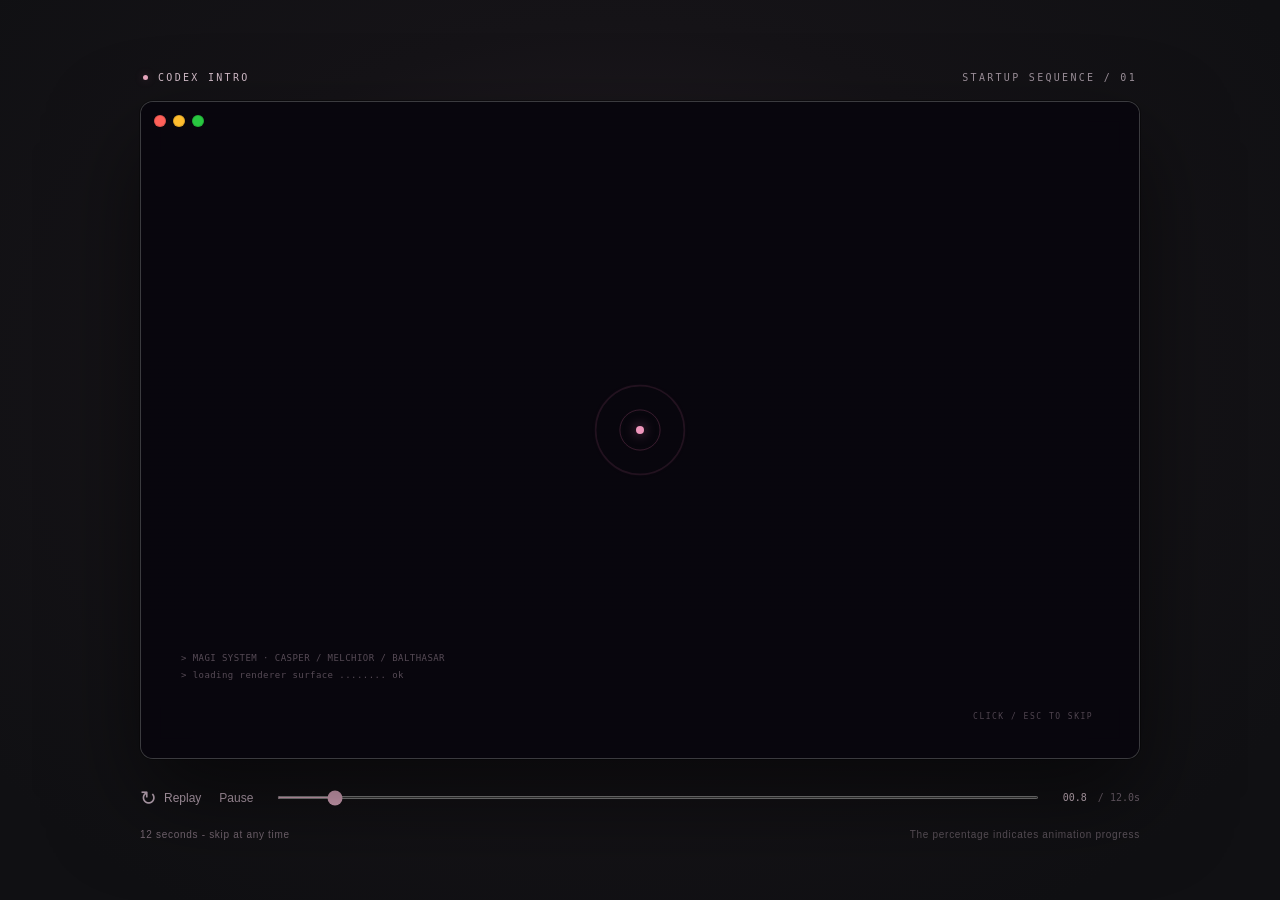
<file: index.html>
<!doctype html>
<html lang="en">
<head>
  <meta charset="utf-8">
  <meta name="viewport" content="width=device-width, initial-scale=1">
  <meta http-equiv="Content-Security-Policy" content="default-src 'self'; img-src 'self' data: blob:; script-src 'self'; style-src 'self' 'unsafe-inline'; connect-src 'none'; object-src 'none'; base-uri 'none'">
  <title>Codex Intro - 12-second startup animation</title>
  <link rel="stylesheet" href="style.css">
  <script src="assets/contours.js" defer></script>
  <script src="image-settings.js" defer></script>
  <script src="animation.js" defer></script>
</head>
<body>
  <main class="preview">
    <header class="preview-heading"><span><i></i> CODEX INTRO</span><span>STARTUP SEQUENCE / 01</span></header>
    <section class="window" aria-label="Codex Intro">
      <div class="end-screen" aria-live="polite">
        <span class="end-star">✧</span>
        <p class="eyebrow">CONNECTION ESTABLISHED</p>
        <h1>Ready when you are.</h1>
        <p class="end-description">Startup preview complete</p>
        <button class="replay-end" type="button">Replay <span>↻</span></button>
      </div>
      <div class="scene" aria-hidden="true">
        <img class="artwork" src="assets/artwork.jpg" alt="" decoding="async" fetchpriority="high">
        <canvas class="line-art" width="1536" height="1024"></canvas>
        <div class="shade"></div>
        <div class="scanlines"></div>
        <div class="light-sweep"></div>
        <div class="particles"></div>
        <div class="hud">
          <div class="corner top-left"></div><div class="corner top-right"></div>
          <div class="corner bottom-left"></div><div class="corner bottom-right"></div>
          <div class="sync">
            <div class="sync-label"><span>SYNC RATIO</span><span id="ratio">00.00%</span></div>
            <div class="sync-track"><div class="sync-fill"></div></div>
            <span class="sync-phase">INITIALIZING</span>
          </div>
          <div class="subtitle"><span id="subtitle">Ready to build.</span></div>
          <div class="coordinates"><span>RESONANCE / CODEX</span><span id="timecode">00:00:00</span></div>
        </div>
        <div class="boot-grid"></div>
        <div class="boot-corners"><i class="corner top-left"></i><i class="corner top-right"></i><i class="corner bottom-left"></i><i class="corner bottom-right"></i></div>
        <div class="intro">
          <div class="pulse"><i></i><i></i><b></b></div>
          <div class="identity">
            <div class="radar">
              <svg class="dial" viewBox="0 0 400 400"><circle cx="200" cy="200" r="177"/><circle class="dashed" cx="200" cy="200" r="151"/><g class="ticks"></g><path class="crosshair" d="M200 9V61 M200 339V391 M9 200H61 M339 200H391"/></svg>
              <div class="avatar-frame"><img class="avatar" src="assets/artificial-girl-avatar.jpg" alt="" decoding="async"></div>
              <i class="reticle tl"></i><i class="reticle tr"></i><i class="reticle bl"></i><i class="reticle br"></i>
            </div>
            <svg class="wave" viewBox="0 0 400 22"><path d="M0 11 Q15 5 30 11 T60 11 T90 11 T120 11 T150 11 T180 11 T210 11 T240 11 T270 11 T300 11 T330 11 T360 11 T400 11"/></svg>
            <div class="boot-title">ARTIFICIAL GIRL</div>
            <div class="boot-caption">CODEX INITIALIZE / TYPE-0</div>
          </div>
        </div>
        <div class="boot-logs"><div>&gt; MAGI SYSTEM · CASPER / MELCHIOR / BALTHASAR</div><div>&gt; loading renderer surface ........ ok</div><div>&gt; entry plug depth 21.6 ........... ok</div><div>&gt; LCL pressure nominal</div></div>
        <div class="transition-flash" aria-hidden="true"></div>
      </div>
      <div class="shutter-line" aria-hidden="true"></div>
      <div class="traffic" aria-hidden="true"><i></i><i></i><i></i></div>
      <button id="image-settings" type="button">Appearance settings</button>
      <button class="skip" type="button" title="Skip intro (Esc)" aria-label="Skip intro">CLICK / ESC TO SKIP</button>
      <p id="asset-error" hidden>Could not load intro assets. Check that the assets directory is complete.</p>
      <dialog id="settings-dialog" aria-labelledby="settings-title">
        <form method="dialog"><button class="settings-close" aria-label="Close appearance settings">×</button></form>
        <p class="eyebrow">YOUR STARTUP</p><h2 id="settings-title">Customize your intro</h2>
        <p class="settings-description">Choose images and edit the intro text. Leave a field blank to hide it.</p>
        <div class="image-choices">
          <label class="image-choice"><img id="avatar-preview" src="assets/artificial-girl-avatar.jpg" alt="Current avatar"><span>Opening avatar</span><small>Square images work best</small><span class="choose-label">Choose avatar</span><input id="avatar-file" type="file" accept="image/png,image/jpeg,image/webp" aria-label="Choose avatar"></label>
          <label class="image-choice"><img id="artwork-preview" src="assets/artwork.jpg" alt="Current background"><span>Background artwork</span><small>Full image preserved; contours generated automatically</small><span class="choose-label">Choose background</span><input id="artwork-file" type="file" accept="image/png,image/jpeg,image/webp" aria-label="Choose background"></label>
        </div>
        <div class="text-settings">
          <label for="intro-title">Opening title<input id="intro-title" type="text" maxlength="16" autocomplete="off"><small>Up to 16 characters</small></label>
          <label for="intro-caption">Opening caption<input id="intro-caption" type="text" maxlength="48" autocomplete="off"><small>Up to 48 characters</small></label>
          <label class="text-wide" for="artwork-subtitle">Artwork subtitle<input id="artwork-subtitle" type="text" maxlength="60" autocomplete="off"><small>Up to 60 characters</small></label>
        </div>
        <label class="wallpaper-setting" for="wallpaper-strength"><span>Wallpaper strength</span><output id="wallpaper-value">42%</output><input id="wallpaper-strength" type="range" min="0" max="75" step="1" value="42"><small>The full image stays visible after the intro. Set 0% to disable the wallpaper.</small></label>
        <p id="settings-status" role="status">Images stay on this device and are never uploaded. Backgrounds fit without cropping.</p>
        <div class="settings-actions"><button id="reset-images" type="button">Use defaults</button><button id="preview-images" type="button">Save and preview</button></div>
        <button id="restore-appearance" type="button" hidden>Restore Codex appearance</button>
      </dialog>
    </section>
    <footer class="controls">
      <div class="playback-buttons"><button id="replay" type="button" aria-label="Replay the 12-second intro">↻ <span>Replay</span></button><button id="pause" type="button">Pause</button></div>
      <input id="timeline" aria-label="Intro timeline" type="range" min="0" max="12" step="0.01" value="0">
      <output id="elapsed">00.0 <span>/ 12.0s</span></output>
      <button class="native-launch" type="button" hidden>Play and open Codex ↗</button>
    </footer>
    <p class="preview-note">12 seconds - skip at any time<span>The percentage indicates animation progress</span></p>
  </main>
</body>
</html>
</file>
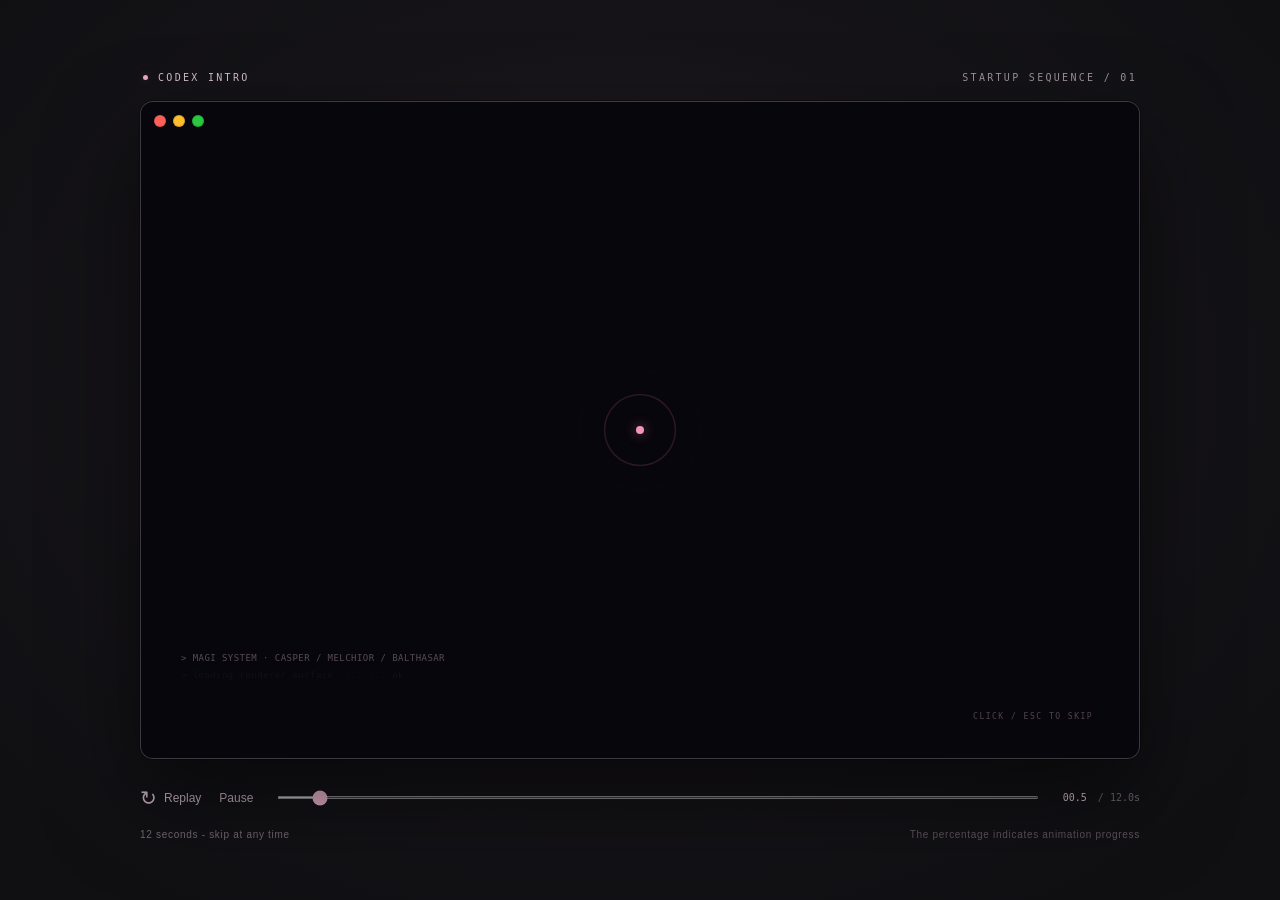
<file: shared/web/index.html>
<!doctype html>
<html lang="en">
<head>
  <meta charset="utf-8">
  <meta name="viewport" content="width=device-width, initial-scale=1">
  <meta http-equiv="Content-Security-Policy" content="default-src 'self'; img-src 'self' data: blob:; media-src 'self' blob:; script-src 'self'; style-src 'self' 'unsafe-inline'; connect-src 'none'; object-src 'none'; base-uri 'none'">
  <title>Codex Intro - cinematic startup animation</title>
  <link rel="stylesheet" href="fonts.css">
  <link rel="stylesheet" href="style.css">
  <script src="assets/contours.js" defer></script>
  <script src="image-settings.js" defer></script>
  <script src="startup-code.js" defer></script>
  <script src="startup-motion.js" defer></script>
  <script src="animation.js" defer></script>
</head>
<body>
  <main class="preview">
    <header class="preview-heading"><span><i></i> CODEX INTRO</span><span>STARTUP SEQUENCE / 01</span></header>
    <section class="window" aria-label="Codex Intro">
      <div class="end-screen" aria-live="polite">
        <span class="end-star">✧</span>
        <p class="eyebrow">CONNECTION ESTABLISHED</p>
        <h1>Ready when you are.</h1>
        <p class="end-description">Startup preview complete</p>
        <button class="replay-end" type="button">Replay <span>↻</span></button>
      </div>
      <div class="scene" aria-hidden="true">
        <img class="artwork" src="assets/artwork.jpg" alt="" decoding="async" fetchpriority="high">
        <video class="artwork-motion" muted playsinline preload="auto" disablepictureinpicture disableremoteplayback aria-hidden="true"></video>
        <canvas class="line-art" width="1536" height="1024"></canvas>
        <div class="shade"></div>
        <canvas class="startup-code" aria-hidden="true"></canvas>
        <div class="scanlines"></div>
        <div class="light-sweep"></div>
        <div class="particles"></div>
        <div class="hud">
          <div class="corner top-left"></div><div class="corner top-right"></div>
          <div class="corner bottom-left"></div><div class="corner bottom-right"></div>
          <div class="sync">
            <div class="sync-label"><span>SYNC RATIO</span><span id="ratio">00.00%</span></div>
            <div class="sync-track"><div class="sync-fill"></div></div>
            <span class="sync-phase">INITIALIZING</span>
          </div>
          <div class="subtitle"><span id="subtitle">Ready to use.</span></div>
          <div class="coordinates"><span>RESONANCE / CODEX</span><span id="timecode">00:00:00</span></div>
        </div>
        <div class="boot-grid"></div>
        <div class="boot-corners"><i class="corner top-left"></i><i class="corner top-right"></i><i class="corner bottom-left"></i><i class="corner bottom-right"></i></div>
        <div class="intro">
          <div class="pulse"><i></i><i></i><b></b></div>
          <div class="identity">
            <div class="radar">
              <svg class="dial" viewBox="0 0 400 400"><circle cx="200" cy="200" r="177"/><circle class="dashed" cx="200" cy="200" r="151"/><g class="ticks"></g><path class="crosshair" d="M200 9V61 M200 339V391 M9 200H61 M339 200H391"/></svg>
              <div class="avatar-frame"><img class="avatar" src="assets/artificial-girl-avatar.jpg" alt="" decoding="async"></div>
              <i class="reticle tl"></i><i class="reticle tr"></i><i class="reticle bl"></i><i class="reticle br"></i>
            </div>
            <svg class="wave" viewBox="0 0 400 22"><path d="M0 11 Q15 5 30 11 T60 11 T90 11 T120 11 T150 11 T180 11 T210 11 T240 11 T270 11 T300 11 T330 11 T360 11 T400 11"/></svg>
            <div class="boot-title">ARTIFICIAL GIRL</div>
            <div class="boot-caption">CODEX INITIALIZE / TYPE-0</div>
          </div>
        </div>
        <div class="boot-logs"><div>&gt; MAGI SYSTEM · CASPER / MELCHIOR / BALTHASAR</div><div>&gt; loading renderer surface ........ ok</div><div>&gt; entry plug depth 21.6 ........... ok</div><div>&gt; LCL pressure nominal</div></div>
        <div class="transition-flash" aria-hidden="true"></div>
      </div>
      <div class="shutter-line" aria-hidden="true"></div>
      <div class="traffic" aria-hidden="true"><i></i><i></i><i></i></div>
      <button id="image-settings" type="button">Appearance settings</button>
      <button class="skip" type="button" title="Skip intro (Esc)" aria-label="Skip intro">CLICK / ESC TO SKIP</button>
      <p id="asset-error" hidden>Could not load intro assets. Check that the assets directory is complete.</p>
      <dialog id="settings-dialog" aria-labelledby="settings-title">
        <form method="dialog"><button class="settings-close" aria-label="Close appearance settings">×</button></form>
        <p class="eyebrow">YOUR STARTUP</p><h2 id="settings-title">Customize your intro</h2>
        <p class="settings-description">Choose images and edit the intro text. Leave a field blank to hide it.</p>
        <div class="image-choices">
          <label class="image-choice"><img id="avatar-preview" src="assets/artificial-girl-avatar.jpg" alt="Current avatar"><span>Opening avatar</span><small>Square images work best</small><span class="choose-label">Choose avatar</span><input id="avatar-file" type="file" accept="image/png,image/jpeg,image/webp" aria-label="Choose avatar"></label>
          <label class="image-choice"><img id="artwork-preview" src="assets/artwork.jpg" alt="Current background"><span>Background artwork</span><small>Full image preserved; contours generated automatically</small><span class="choose-label">Choose background</span><input id="artwork-file" type="file" accept="image/png,image/jpeg,image/webp" aria-label="Choose background"></label>
        </div>
        <div class="text-settings">
          <label for="intro-title">Opening title<input id="intro-title" type="text" maxlength="16" autocomplete="off"><small>Up to 16 characters</small></label>
          <label for="intro-caption">Opening caption<input id="intro-caption" type="text" maxlength="48" autocomplete="off"><small>Up to 48 characters</small></label>
          <label class="text-wide" for="artwork-subtitle">Artwork subtitle<input id="artwork-subtitle" type="text" maxlength="60" autocomplete="off"><small>Up to 60 characters</small></label>
        </div>
        <label class="wallpaper-setting" for="wallpaper-strength"><span>Wallpaper strength</span><output id="wallpaper-value">42%</output><input id="wallpaper-strength" type="range" min="0" max="75" step="1" value="42"><small>The full image stays visible after the intro. Set 0% to disable the wallpaper.</small></label>
        <p id="settings-status" role="status">Images stay on this device and are never uploaded. Backgrounds fit without cropping.</p>
        <div class="settings-actions"><button id="reset-images" type="button">Use defaults</button><button id="preview-images" type="button">Save and preview</button></div>
        <button id="restore-appearance" type="button" hidden>Restore Codex appearance</button>
      </dialog>
    </section>
    <footer class="controls">
      <div class="playback-buttons"><button id="replay" type="button" aria-label="Replay the 12-second intro">↻ <span>Replay</span></button><button id="pause" type="button">Pause</button></div>
      <input id="timeline" aria-label="Intro timeline" type="range" min="0" max="12" step="0.01" value="0">
      <output id="elapsed">00.0 <span>/ 12.0s</span></output>
      <button class="native-launch" type="button" hidden>Play and open Codex ↗</button>
    </footer>
    <p class="preview-note">12 seconds - skip at any time<span>The percentage indicates animation progress</span></p>
  </main>
</body>
</html>
</file>
<file: style.css>
*{box-sizing:border-box} :root{color-scheme:dark;font-family:-apple-system,BlinkMacSystemFont,"PingFang SC",sans-serif;color:#f7eef2;background:#101013} body{margin:0;min-height:100vh;display:grid;place-items:center;background:radial-gradient(ellipse at 48% 42%,#282028 0%,#151317 48%,#101013 85%)} button{font:inherit;color:inherit;cursor:pointer} button:focus-visible,input:focus-visible{outline:2px solid #f2aac2;outline-offset:5px} .preview{width:min(1000px,calc(100vw - 72px));padding:38px 0 26px}.preview-heading{display:flex;justify-content:space-between;align-items:center;margin:0 3px 18px;color:#9d919b;font:10px "SFMono-Regular",Menlo,monospace;letter-spacing:2.3px}.preview-heading>span:first-child{color:#d3bdc9;display:flex;gap:10px;align-items:center}.preview-heading i{width:5px;height:5px;background:#e9a8bf;border-radius:50%;box-shadow:0 0 10px #ed87b244}.window{position:relative;aspect-ratio:1.52;isolation:isolate;overflow:hidden;border:1px solid #ffffff28;border-radius:13px;background:#17171b;box-shadow:0 40px 90px #0008,0 0 0 1px #0005}.scene,.artwork,.shade,.scanlines,.particles,.hud,.intro,.light-sweep,.end-screen{position:absolute;inset:0}.scene{overflow:hidden;z-index:2;background:#231923;will-change:opacity}.artwork{height:100%;width:100%;object-fit:cover;object-position:50% 49%;transform-origin:56% 52%;will-change:transform,opacity}.shade{background:linear-gradient(180deg,rgba(16,18,29,.63) 0%,rgba(23,20,35,.09) 24%,transparent 46%,rgba(25,20,36,.08) 68%,rgba(22,19,31,.66) 100%);pointer-events:none}.scanlines{opacity:.055;background:repeating-linear-gradient(transparent 0 3px,#201725 3px 4px);pointer-events:none}.light-sweep{inset:-50%;background:linear-gradient(110deg,transparent 43%,#fff4 50%,transparent 57%);pointer-events:none;opacity:0;will-change:transform,opacity}.hud{color:#fff3f6;font-family:"SFMono-Regular",Menlo,monospace;text-shadow:0 1px 7px #32203066}.corner{position:absolute;width:32px;height:32px;opacity:.75;border-color:#fce9f0;border-style:solid;border-width:0}.top-left{top:19px;left:19px;border-top-width:1.5px;border-left-width:1.5px}.top-right{top:19px;right:19px;border-top-width:1.5px;border-right-width:1.5px}.bottom-left{bottom:19px;left:19px;border-bottom-width:1.5px;border-left-width:1.5px}.bottom-right{bottom:19px;right:19px;border-bottom-width:1.5px;border-right-width:1.5px}.sync{position:absolute;top:8.5%;left:4%;width:23%;font-size:clamp(7px,.85vw,10px);letter-spacing:1.25px}.sync-label{display:flex;justify-content:space-between;margin-bottom:7px}.sync-track{height:4px;border:1px solid #ffedf284;background:#291d3025}.sync-fill{height:100%;width:100%;background:#fff0f6;transform:scaleX(0);transform-origin:left center;box-shadow:0 0 9px #ffd6e899}.sync-phase{display:block;margin-top:8px;font-size:7px;letter-spacing:1.6px;opacity:.57}.subtitle{position:absolute;left:12%;right:12%;bottom:7.5%;text-align:center;font-family:-apple-system,BlinkMacSystemFont,"PingFang SC",sans-serif;font-size:clamp(15px,1.9vw,21px);font-weight:500;letter-spacing:2px;text-shadow:0 2px 8px #291225b3;will-change:opacity,transform}.coordinates{display:flex;justify-content:space-between;position:absolute;bottom:3.6%;left:6%;right:6%;font-size:7px;letter-spacing:1.7px;opacity:.48}.particle{position:absolute;border-radius:50%;background:#ffecf4;box-shadow:0 0 10px #fff7;will-change:transform,opacity;pointer-events:none}.intro{display:flex;flex-direction:column;align-items:center;justify-content:center;background:radial-gradient(ellipse,#312231,#19181f 65%);color:#f5d3e4;pointer-events:none}.intro-mark{font-size:60px;font-weight:200;line-height:1.2;text-shadow:0 0 32px #e994be55}.intro-label{font:8px Menlo,monospace;letter-spacing:4px;margin-top:23px;color:#ba9dae}.intro-line{height:1px;width:40px;background:#edc4d9;margin-top:17px;opacity:.5}.traffic{position:absolute;left:13px;top:13px;display:flex;gap:7px;z-index:4}.traffic i{width:12px;height:12px;border-radius:50%;background:#ff6059;box-shadow:inset 0 0 0 1px #0002}.traffic i:nth-child(2){background:#ffbd2e}.traffic i:nth-child(3){background:#28c840}.skip{position:absolute;z-index:5;right:25px;bottom:23px;border:0;padding:4px 6px;background:transparent;font-size:9px;letter-spacing:1px;color:#fff9;opacity:0;transition:opacity .2s}.window:hover .skip,.skip:focus-visible{opacity:1}.skip kbd{font:8px Menlo,monospace;border:1px solid #fff4;padding:1px 3px;border-radius:3px;margin-left:3px}.end-screen{z-index:1;display:flex;align-items:center;justify-content:center;flex-direction:column;background:radial-gradient(ellipse at 50% 45%,#30212c,#18171e 70%);text-align:center;padding:24px}.end-star{font-size:53px;color:#edb2cc;font-weight:200}.eyebrow{font:8px Menlo,monospace;letter-spacing:3px;color:#bc94aa;margin-top:25px}h1{font-size:25px;font-weight:400;letter-spacing:4px;margin:14px 0}.end-description{color:#95808d;font-size:12px;letter-spacing:1px;margin:8px 0 30px}.replay-end{border:1px solid #b18b9e44;border-radius:6px;background:#fff04a00;padding:10px 20px;font-size:12px;letter-spacing:1px;color:#ddc9d5}.replay-end span{margin-left:14px}.replay-end:hover{background:#fff1}.controls{display:flex;align-items:center;gap:22px;margin-top:24px;height:30px;color:#bfaab9}.playback-buttons{display:flex;gap:18px;align-items:center}.controls button{border:0;background:transparent;font-size:12px;white-space:nowrap;padding:5px 0}.controls button:hover{color:#ffdfed}#replay{font-size:20px;display:flex;gap:7px;align-items:center}#replay span{font-size:12px}#pause{min-width:28px}#timeline{flex:1;min-width:30px;height:3px;accent-color:#e0acc3;cursor:pointer}#elapsed{font:10px Menlo,monospace;white-space:nowrap;color:#d3bdc9}#elapsed span{color:#6e616c;margin-left:5px}.preview-note{font-size:10px;color:#766873;margin:16px 0 0;letter-spacing:.7px;display:flex;justify-content:space-between}.preview-note span{color:#5d545c}.finished .scene{pointer-events:none}.finished .skip{display:none}#asset-error{position:absolute;z-index:10;top:40%;left:10%;right:10%;padding:20px;background:#261b25;color:#fed9e6}body.native{background:transparent;min-height:0}body.native .preview{padding:0;width:100vw;height:100vh}body.native .preview-heading,body.native .controls,body.native .preview-note,body.native .traffic{display:none}body.native .window{width:100%;height:100%;aspect-ratio:auto;border:0;border-radius:0;box-shadow:none}body.native .sync{font-size:10px}body.native .subtitle{font-size:20px}body.native .native-launch{display:block}body.native .end-screen .native-launch{margin-top:18px;border:0;background:none;color:#c59aae;font-size:12px}body.launch-mode .replay-end{display:none}@media(max-width:600px){.preview{width:calc(100vw - 24px);padding-top:25px}.preview-heading{font-size:8px;letter-spacing:1.5px}.window{aspect-ratio:1.35}.sync{width:29%;top:11%;font-size:7px}.traffic{gap:5px;left:11px;top:11px}.traffic i{width:9px;height:9px}.corner{width:21px;height:21px}.controls{gap:14px}.playback-buttons{gap:12px}.subtitle{font-size:15px;bottom:10%}.coordinates{font-size:5px;letter-spacing:1px}h1{font-size:20px;letter-spacing:2px}.preview-note{font-size:9px}.sync-phase{font-size:5px}.skip{right:20px;bottom:18px}}@media(prefers-reduced-motion:reduce){.artwork,.particle,.light-sweep{will-change:auto}.scanlines{display:none}}
/* Keep the completed screen out of keyboard navigation during playback. */
.end-screen{visibility:hidden}.finished .end-screen{visibility:visible}.scanlines{opacity:.022}
/* Boot sequence: one shared clock drives every stage, including stroke drawing. */
.scene{background:#08060d}.artwork{opacity:0;object-position:50% 50%;transform-origin:50% 50%}
.line-art{position:absolute;inset:0;width:100%;height:100%;object-fit:cover;pointer-events:none}
.transition-flash{position:absolute;inset:0;background:#fff8fc;opacity:0;pointer-events:none}
.intro{background:none;color:#d980a7;opacity:1}
.pulse{position:absolute;left:50%;top:50%;width:110px;height:110px;transform:translate(-50%,-50%)}
.pulse i{position:absolute;inset:0;border:2px solid #bd5d8980;border-radius:50%;box-shadow:0 0 6px #b8608920}
.pulse b{position:absolute;left:50%;top:50%;width:8px;height:8px;transform:translate(-50%,-50%);border-radius:50%;background:#ee96bc;box-shadow:0 0 12px #ee79b288}
.identity{position:absolute;left:50%;top:50%;width:44%;transform:translate(-50%,-43%);text-align:center;opacity:0}
.radar{position:relative;width:82%;aspect-ratio:1;margin:auto}
.dial{position:absolute;inset:0;width:100%;height:100%;fill:none;stroke:#c27697;stroke-width:1;overflow:visible}
.dial .dashed{stroke-dasharray:9 12;stroke:#8f819e;opacity:.4}.dial .ticks{stroke-width:1.6}.crosshair{stroke:#c5b2c4;opacity:.65}
.avatar-frame{position:absolute;inset:21%;padding:8px;border:1px solid #cb7b9f;box-shadow:0 0 18px #f18ab514}
.avatar-frame:before,.avatar-frame:after{content:"";position:absolute;inset:-4px;border:2px solid #d593b7;clip-path:polygon(0 0,14% 0,14% 1%,1% 1%,1% 14%,0 14%,0 0,100% 0,100% 14%,99% 14%,99% 1%,86% 1%,86% 0,100% 0,100% 100%,86% 100%,86% 99%,99% 99%,99% 86%,100% 86%,100% 100%,0 100%,0 86%,1% 86%,1% 99%,14% 99%,14% 100%,0 100%)}
.avatar{display:block;width:100%;height:100%;object-fit:cover;image-rendering:pixelated}
.reticle{position:absolute;width:14%;height:6%;border:solid #817581;border-width:0;opacity:.7}.reticle.tl{left:-16%;top:17%;border-top-width:1px;border-left-width:1px}.reticle.tr{right:-16%;top:17%;border-top-width:1px;border-right-width:1px}.reticle.bl{left:-16%;bottom:3%;border-bottom-width:1px;border-left-width:1px}.reticle.br{right:-16%;bottom:3%;border-bottom-width:1px;border-right-width:1px}
.wave{display:block;width:95%;height:22px;margin:12px auto -4px;fill:none;stroke:#d087a6;stroke-width:1.4;opacity:.7}
.boot-title{font-family:"Songti SC","STSong",serif;font-size:clamp(25px,4.9vw,52px);font-weight:700;letter-spacing:.32em;padding-left:.32em;line-height:1.25;color:#d9d8e2;text-shadow:2px 0 #853d62,-2px 0 #8cc3cd}
.boot-caption{font:7px Menlo,monospace;letter-spacing:6px;color:#74617b;opacity:.5;margin-top:12px;white-space:nowrap}
.boot-grid{position:absolute;inset:20% 23% 18%;background-image:linear-gradient(#7560800c 1px,transparent 1px),linear-gradient(90deg,#7560800c 1px,transparent 1px);background-size:34px 34px;mask-image:radial-gradient(ellipse,black,transparent 72%);pointer-events:none}
.boot-corners .corner{border-color:#9c456c;opacity:.65}.boot-logs{position:absolute;left:4%;bottom:6%;font:clamp(5px,.75vw,9px)/1.9 Menlo,monospace;letter-spacing:.45px;color:#968391;opacity:.55}.boot-logs div{opacity:0}
.skip{opacity:.5;color:#968391;font:8px Menlo,monospace;letter-spacing:1.5px;bottom:5%;right:4%}.window:hover .skip{opacity:.85}
@media(max-width:600px){.identity{width:53%}.boot-title{font-size:27px}.boot-caption{font-size:5px;letter-spacing:3px}.wave{margin-top:5px;height:12px}.avatar-frame{padding:4px}.boot-logs{font-size:5px}.skip{font-size:5px;letter-spacing:.5px}.pulse{width:70px;height:70px}}
.hud,.shade{opacity:0}
#image-settings{position:absolute;z-index:5;top:18px;right:23px;background:#100b1288;border:1px solid #a7839944;border-radius:5px;color:#c4a6b8;font-size:10px;padding:6px 10px;cursor:pointer}
body.launch-mode #image-settings{display:none}
#settings-dialog{color:#eddfE9;background:#18131b;border:1px solid #665060;border-radius:14px;width:min(590px,90vw);max-height:90vh;padding:30px;box-shadow:0 30px 100px #0009;overflow:auto}
#settings-dialog::backdrop{background:#050309cc;backdrop-filter:blur(12px)}
#settings-dialog .eyebrow{margin:0 0 12px}#settings-title{margin:0;font-size:24px;letter-spacing:1px;font-weight:500}.settings-description{font-size:12px;color:#9c8796;margin:12px 0 24px}
.settings-close{position:absolute;right:16px;top:12px;font-size:26px;border:0;background:none;color:#a18a99}
.image-choices{display:grid;grid-template-columns:1fr 1fr;gap:16px}.image-choice{position:relative;display:flex;align-items:flex-start;flex-direction:column;padding:12px;background:#241b26;border:1px solid #63465c66;border-radius:8px;cursor:pointer;overflow:hidden}.image-choice>img{width:100%;height:130px;object-fit:cover;border-radius:4px;margin-bottom:14px}#avatar-preview{object-fit:contain;background:#100b13}.image-choice>span{font-size:13px}.image-choice>small{font-size:10px;color:#a18a99;margin:7px 0 16px}.image-choice .choose-label{font-size:11px;color:#edb4d0}.image-choice input{position:absolute;inset:0;opacity:0;width:100%;height:100%;cursor:pointer}.image-choice:focus-within{outline:2px solid #d8a4bf;outline-offset:2px}
#settings-status{font-size:11px;color:#b397a8;line-height:1.7;min-height:38px;margin:20px 0 16px}.settings-actions{display:flex;justify-content:space-between;gap:15px}.settings-actions button{padding:10px 14px;font-size:11px;border-radius:5px;border:1px solid #9b708b55;background:none}.settings-actions #preview-images{background:#d7a4c0;color:#251b24;border:0}.settings-actions button:disabled{opacity:.4;cursor:wait}
body.embedded{background:#08060d;min-height:0}body.embedded .preview{padding:0;width:100vw;height:100vh}body.embedded .preview-heading,body.embedded .controls,body.embedded .preview-note,body.embedded .traffic{display:none}body.embedded .window{width:100%;height:100%;aspect-ratio:auto;border:0;border-radius:0;box-shadow:none}body.embedded .scene{inset:0}body.embedded #image-settings{top:40px}
body.embedded .window:before{content:"";position:absolute;z-index:4;top:0;left:0;right:0;height:32px;-webkit-app-region:drag;pointer-events:none}
.scene{transform-origin:50% 50%}.shutter-line{position:absolute;z-index:4;top:50%;left:0;right:0;height:2px;background:#fff9fd;box-shadow:0 0 6px #fff,0 0 18px #f5cee8;opacity:0;transform-origin:center;pointer-events:none}
.closing .end-screen{visibility:visible}.closing #image-settings,.closing .skip{visibility:hidden}
body.embedded.closing,body.native.closing,body.embedded.closing .window,body.native.launch-mode.closing .window{background:transparent}
body.embedded .end-screen,body.native.launch-mode.closing .end-screen{visibility:hidden}
:root:has(body.embedded.closing),:root:has(body.native.launch-mode.closing){background:transparent}
#image-settings{display:none}
.finished #image-settings{display:block;visibility:visible}
#restore-appearance{margin-top:20px;width:100%;border:0;background:none;color:#ad95a7;font-size:11px;padding:8px}
#restore-appearance[hidden]{display:none}
.wallpaper-setting{display:grid;grid-template-columns:1fr auto;gap:10px;margin-top:20px;font-size:12px;color:#c7aebb}.wallpaper-setting input{grid-column:1/-1;width:100%;accent-color:#d7a4c0}.wallpaper-setting small{grid-column:1/-1;color:#a18a99;font-size:10px;line-height:1.6}.wallpaper-setting output{font:11px Menlo,monospace}
.text-settings{display:grid;grid-template-columns:1fr 1fr;gap:14px 16px;margin-top:20px}.text-settings label{display:flex;flex-direction:column;gap:8px;min-width:0;font-size:12px;color:#c7aebb}.text-settings input{width:100%;min-width:0;padding:10px 11px;border:1px solid #63465c;border-radius:6px;background:#241b26;color:#f7eef2;font:inherit;font-size:13px}.text-settings small{font-size:10px;color:#a18a99}.text-wide{grid-column:1/-1}.boot-title{overflow-wrap:anywhere}.boot-title.long-title{font-size:clamp(18px,2.5vw,30px);letter-spacing:.12em;padding-left:.12em}.boot-caption{white-space:normal;overflow-wrap:anywhere;line-height:1.7}.subtitle{overflow-wrap:anywhere;line-height:1.5}
@media(max-width:480px){.text-settings{grid-template-columns:1fr}#settings-dialog{padding:24px 18px}.settings-actions{gap:8px}.settings-actions button{padding:10px 8px}}
/* Keep the whole artwork and its contours registered at every viewport ratio. */
.artwork,.line-art{object-fit:contain;object-position:center}
.identity{width:min(44%,72vh,600px)}
@media(max-width:600px){.identity{width:min(53%,72vh)}}
.avatar{image-rendering:auto}
#artwork-preview{object-fit:contain;background:#08060d}
</file>
<file: shared/web/fonts.css>
/* Self-hosted intro fonts. Desktop injection loads the same bytes via FontFace. */
@font-face {
  font-family: "Special Elite";
  src: url("assets/fonts/special-elite-regular.ttf") format("truetype");
  font-style: normal;
  font-weight: 400;
  font-display: block;
}
@font-face {
  font-family: "OCR A";
  src: url("assets/fonts/ocr-a.ttf") format("truetype");
  font-style: normal;
  font-weight: 400;
  font-display: block;
}
</file>
<file: shared/web/style.css>
*{box-sizing:border-box} :root{color-scheme:dark;font-family:-apple-system,BlinkMacSystemFont,"PingFang SC",sans-serif;color:#f7eef2;background:#101013} body{margin:0;min-height:100vh;display:grid;place-items:center;background:radial-gradient(ellipse at 48% 42%,#282028 0%,#151317 48%,#101013 85%)} button{font:inherit;color:inherit;cursor:pointer} button:focus-visible,input:focus-visible{outline:2px solid #f2aac2;outline-offset:5px} .preview{width:min(1000px,calc(100vw - 72px));padding:38px 0 26px}.preview-heading{display:flex;justify-content:space-between;align-items:center;margin:0 3px 18px;color:#9d919b;font:10px "SFMono-Regular",Menlo,monospace;letter-spacing:2.3px}.preview-heading>span:first-child{color:#d3bdc9;display:flex;gap:10px;align-items:center}.preview-heading i{width:5px;height:5px;background:#e9a8bf;border-radius:50%;box-shadow:0 0 10px #ed87b244}.window{position:relative;aspect-ratio:1.52;isolation:isolate;overflow:hidden;border:1px solid #ffffff28;border-radius:13px;background:#17171b;box-shadow:0 40px 90px #0008,0 0 0 1px #0005}.scene,.artwork,.shade,.scanlines,.particles,.hud,.intro,.light-sweep,.end-screen{position:absolute;inset:0}.scene{overflow:hidden;z-index:2;background:#231923;will-change:opacity}.artwork{height:100%;width:100%;object-fit:cover;object-position:50% 49%;transform-origin:56% 52%;will-change:transform,opacity}.shade{background:linear-gradient(180deg,rgba(16,18,29,.63) 0%,rgba(23,20,35,.09) 24%,transparent 46%,rgba(25,20,36,.08) 68%,rgba(22,19,31,.66) 100%);pointer-events:none}.scanlines{opacity:.055;background:repeating-linear-gradient(transparent 0 3px,#201725 3px 4px);pointer-events:none}.light-sweep{inset:-50%;background:linear-gradient(110deg,transparent 43%,#fff4 50%,transparent 57%);pointer-events:none;opacity:0;will-change:transform,opacity}.hud{color:#fff3f6;font-family:"SFMono-Regular",Menlo,monospace;text-shadow:0 1px 7px #32203066}.corner{position:absolute;width:32px;height:32px;opacity:.75;border-color:#fce9f0;border-style:solid;border-width:0}.top-left{top:19px;left:19px;border-top-width:1.5px;border-left-width:1.5px}.top-right{top:19px;right:19px;border-top-width:1.5px;border-right-width:1.5px}.bottom-left{bottom:19px;left:19px;border-bottom-width:1.5px;border-left-width:1.5px}.bottom-right{bottom:19px;right:19px;border-bottom-width:1.5px;border-right-width:1.5px}.sync{position:absolute;top:8.5%;left:4%;width:23%;font-size:clamp(7px,.85vw,10px);letter-spacing:1.25px}.sync-label{display:flex;justify-content:space-between;margin-bottom:7px}.sync-track{height:4px;border:1px solid #ffedf284;background:#291d3025}.sync-fill{height:100%;width:100%;background:#fff0f6;transform:scaleX(0);transform-origin:left center;box-shadow:0 0 9px #ffd6e899}.sync-phase{display:block;margin-top:8px;font-size:7px;letter-spacing:1.6px;opacity:.57}.subtitle{position:absolute;left:12%;right:12%;bottom:7.5%;text-align:center;font-family:"OCR A","Courier New",monospace;font-synthesis:none;font-size:clamp(15px,1.9vw,21px);font-weight:400;letter-spacing:2px;text-shadow:0 2px 8px #291225b3;will-change:opacity,transform}.coordinates{display:flex;justify-content:space-between;position:absolute;bottom:3.6%;left:6%;right:6%;font-size:7px;letter-spacing:1.7px;opacity:.48}.particle{position:absolute;border-radius:50%;background:#ffecf4;box-shadow:0 0 10px #fff7;will-change:transform,opacity;pointer-events:none}.intro{display:flex;flex-direction:column;align-items:center;justify-content:center;background:radial-gradient(ellipse,#312231,#19181f 65%);color:#f5d3e4;pointer-events:none}.intro-mark{font-size:60px;font-weight:200;line-height:1.2;text-shadow:0 0 32px #e994be55}.intro-label{font:8px Menlo,monospace;letter-spacing:4px;margin-top:23px;color:#ba9dae}.intro-line{height:1px;width:40px;background:#edc4d9;margin-top:17px;opacity:.5}.traffic{position:absolute;left:13px;top:13px;display:flex;gap:7px;z-index:4}.traffic i{width:12px;height:12px;border-radius:50%;background:#ff6059;box-shadow:inset 0 0 0 1px #0002}.traffic i:nth-child(2){background:#ffbd2e}.traffic i:nth-child(3){background:#28c840}.skip{position:absolute;z-index:5;right:25px;bottom:23px;border:0;padding:4px 6px;background:transparent;font-size:9px;letter-spacing:1px;color:#fff9;opacity:0;transition:opacity .2s}.window:hover .skip,.skip:focus-visible{opacity:1}.skip kbd{font:8px Menlo,monospace;border:1px solid #fff4;padding:1px 3px;border-radius:3px;margin-left:3px}.end-screen{z-index:1;display:flex;align-items:center;justify-content:center;flex-direction:column;background:radial-gradient(ellipse at 50% 45%,#30212c,#18171e 70%);text-align:center;padding:24px}.end-star{font-size:53px;color:#edb2cc;font-weight:200}.eyebrow{font:8px Menlo,monospace;letter-spacing:3px;color:#bc94aa;margin-top:25px}h1{font-size:25px;font-weight:400;letter-spacing:4px;margin:14px 0}.end-description{color:#95808d;font-size:12px;letter-spacing:1px;margin:8px 0 30px}.replay-end{border:1px solid #b18b9e44;border-radius:6px;background:#fff04a00;padding:10px 20px;font-size:12px;letter-spacing:1px;color:#ddc9d5}.replay-end span{margin-left:14px}.replay-end:hover{background:#fff1}.controls{display:flex;align-items:center;gap:22px;margin-top:24px;height:30px;color:#bfaab9}.playback-buttons{display:flex;gap:18px;align-items:center}.controls button{border:0;background:transparent;font-size:12px;white-space:nowrap;padding:5px 0}.controls button:hover{color:#ffdfed}#replay{font-size:20px;display:flex;gap:7px;align-items:center}#replay span{font-size:12px}#pause{min-width:28px}#timeline{flex:1;min-width:30px;height:3px;accent-color:#e0acc3;cursor:pointer}#elapsed{font:10px Menlo,monospace;white-space:nowrap;color:#d3bdc9}#elapsed span{color:#6e616c;margin-left:5px}.preview-note{font-size:10px;color:#766873;margin:16px 0 0;letter-spacing:.7px;display:flex;justify-content:space-between}.preview-note span{color:#5d545c}.finished .scene{pointer-events:none}.finished .skip{display:none}#asset-error{position:absolute;z-index:10;top:40%;left:10%;right:10%;padding:20px;background:#261b25;color:#fed9e6}body.native{background:transparent;min-height:0}body.native .preview{padding:0;width:100vw;height:100vh}body.native .preview-heading,body.native .controls,body.native .preview-note,body.native .traffic{display:none}body.native .window{width:100%;height:100%;aspect-ratio:auto;border:0;border-radius:0;box-shadow:none}body.native .sync{font-size:10px}body.native .subtitle{font-size:20px}body.native .native-launch{display:block}body.native .end-screen .native-launch{margin-top:18px;border:0;background:none;color:#c59aae;font-size:12px}body.launch-mode .replay-end{display:none}@media(max-width:600px){.preview{width:calc(100vw - 24px);padding-top:25px}.preview-heading{font-size:8px;letter-spacing:1.5px}.window{aspect-ratio:1.35}.sync{width:29%;top:11%;font-size:7px}.traffic{gap:5px;left:11px;top:11px}.traffic i{width:9px;height:9px}.corner{width:21px;height:21px}.controls{gap:14px}.playback-buttons{gap:12px}.subtitle{font-size:15px;bottom:10%}.coordinates{font-size:5px;letter-spacing:1px}h1{font-size:20px;letter-spacing:2px}.preview-note{font-size:9px}.sync-phase{font-size:5px}.skip{right:20px;bottom:18px}}@media(prefers-reduced-motion:reduce){.artwork,.particle,.light-sweep{will-change:auto}.scanlines{display:none}}
/* Keep the completed screen out of keyboard navigation during playback. */
.end-screen{visibility:hidden}.finished .end-screen{visibility:visible}.scanlines{opacity:.022}
/* Boot sequence: one shared clock drives every stage, including stroke drawing. */
.scene{background:#08060d}.artwork{opacity:0;object-position:50% 50%;transform-origin:50% 50%}
.line-art{position:absolute;inset:0;width:100%;height:100%;object-fit:cover;pointer-events:none}
.transition-flash{position:absolute;inset:0;background:#fff8fc;opacity:0;pointer-events:none}
.intro{background:none;color:#d980a7;opacity:1}
.pulse{position:absolute;left:50%;top:50%;width:110px;height:110px;transform:translate(-50%,-50%)}
.pulse i{position:absolute;inset:0;border:2px solid #bd5d8980;border-radius:50%;box-shadow:0 0 6px #b8608920}
.pulse b{position:absolute;left:50%;top:50%;width:8px;height:8px;transform:translate(-50%,-50%);border-radius:50%;background:#ee96bc;box-shadow:0 0 12px #ee79b288}
.identity{position:absolute;left:50%;top:50%;width:44%;transform:translate(-50%,-43%);text-align:center;opacity:0}
.radar{position:relative;width:82%;aspect-ratio:1;margin:auto}
.dial{position:absolute;inset:0;width:100%;height:100%;fill:none;stroke:#c27697;stroke-width:1;overflow:visible}
.dial .dashed{stroke-dasharray:9 12;stroke:#8f819e;opacity:.4}.dial .ticks{stroke-width:1.6}.crosshair{stroke:#c5b2c4;opacity:.65}
.avatar-frame{position:absolute;inset:21%;padding:8px;border:1px solid #cb7b9f;box-shadow:0 0 18px #f18ab514}
.avatar-frame:before,.avatar-frame:after{content:"";position:absolute;inset:-4px;border:2px solid #d593b7;clip-path:polygon(0 0,14% 0,14% 1%,1% 1%,1% 14%,0 14%,0 0,100% 0,100% 14%,99% 14%,99% 1%,86% 1%,86% 0,100% 0,100% 100%,86% 100%,86% 99%,99% 99%,99% 86%,100% 86%,100% 100%,0 100%,0 86%,1% 86%,1% 99%,14% 99%,14% 100%,0 100%)}
.avatar{display:block;width:100%;height:100%;object-fit:cover;image-rendering:pixelated}
.reticle{position:absolute;width:14%;height:6%;border:solid #817581;border-width:0;opacity:.7}.reticle.tl{left:-16%;top:17%;border-top-width:1px;border-left-width:1px}.reticle.tr{right:-16%;top:17%;border-top-width:1px;border-right-width:1px}.reticle.bl{left:-16%;bottom:3%;border-bottom-width:1px;border-left-width:1px}.reticle.br{right:-16%;bottom:3%;border-bottom-width:1px;border-right-width:1px}
.wave{display:block;width:95%;height:22px;margin:12px auto -4px;fill:none;stroke:#d087a6;stroke-width:1.4;opacity:.7}
.boot-title{font-family:"Special Elite","Courier New",monospace;font-synthesis:none;font-size:clamp(25px,4.9vw,52px);font-weight:400;letter-spacing:.32em;padding-left:.32em;line-height:1.25;color:#d9d8e2;text-shadow:2px 0 #853d62,-2px 0 #8cc3cd}
.boot-caption{font:7px "OCR A","Courier New",monospace;font-synthesis:none;letter-spacing:6px;color:#74617b;opacity:.5;margin-top:12px;white-space:nowrap}
.boot-grid{position:absolute;inset:20% 23% 18%;background-image:linear-gradient(#7560800c 1px,transparent 1px),linear-gradient(90deg,#7560800c 1px,transparent 1px);background-size:34px 34px;mask-image:radial-gradient(ellipse,black,transparent 72%);pointer-events:none}
.boot-corners .corner{border-color:#9c456c;opacity:.65}.boot-logs{position:absolute;left:4%;bottom:6%;font:clamp(5px,.75vw,9px)/1.9 Menlo,monospace;letter-spacing:.45px;color:#968391;opacity:.55}.boot-logs div{opacity:0}
.skip{opacity:.5;color:#968391;font:8px Menlo,monospace;letter-spacing:1.5px;bottom:5%;right:4%}.window:hover .skip{opacity:.85}
@media(max-width:600px){.identity{width:53%}.boot-title{font-size:27px}.boot-caption{font-size:5px;letter-spacing:3px}.wave{margin-top:5px;height:12px}.avatar-frame{padding:4px}.boot-logs{font-size:5px}.skip{font-size:5px;letter-spacing:.5px}.pulse{width:70px;height:70px}}
.hud,.shade{opacity:0}
#image-settings{position:absolute;z-index:5;top:18px;right:23px;background:#100b1288;border:1px solid #a7839944;border-radius:5px;color:#c4a6b8;font-size:10px;padding:6px 10px;cursor:pointer}
body.launch-mode #image-settings{display:none}
#settings-dialog{color:#eddfE9;background:#18131b;border:1px solid #665060;border-radius:14px;width:min(590px,90vw);max-height:90vh;padding:30px;box-shadow:0 30px 100px #0009;overflow:auto}
#settings-dialog::backdrop{background:#050309cc;backdrop-filter:blur(12px)}
#settings-dialog .eyebrow{margin:0 0 12px}#settings-title{margin:0;font-size:24px;letter-spacing:1px;font-weight:500}.settings-description{font-size:12px;color:#9c8796;margin:12px 0 24px}
.settings-close{position:absolute;right:16px;top:12px;font-size:26px;border:0;background:none;color:#a18a99}
.image-choices{display:grid;grid-template-columns:1fr 1fr;gap:16px}.image-choice{position:relative;display:flex;align-items:flex-start;flex-direction:column;padding:12px;background:#241b26;border:1px solid #63465c66;border-radius:8px;cursor:pointer;overflow:hidden}.image-choice>img{width:100%;height:130px;object-fit:cover;border-radius:4px;margin-bottom:14px}#avatar-preview{object-fit:contain;background:#100b13}.image-choice>span{font-size:13px}.image-choice>small{font-size:10px;color:#a18a99;margin:7px 0 16px}.image-choice .choose-label{font-size:11px;color:#edb4d0}.image-choice input{position:absolute;inset:0;opacity:0;width:100%;height:100%;cursor:pointer}.image-choice:focus-within{outline:2px solid #d8a4bf;outline-offset:2px}
#settings-status{font-size:11px;color:#b397a8;line-height:1.7;min-height:38px;margin:20px 0 16px}.settings-actions{display:flex;justify-content:space-between;gap:15px}.settings-actions button{padding:10px 14px;font-size:11px;border-radius:5px;border:1px solid #9b708b55;background:none}.settings-actions #preview-images{background:#d7a4c0;color:#251b24;border:0}.settings-actions button:disabled{opacity:.4;cursor:wait}
body.embedded{background:#08060d;min-height:0}body.embedded .preview{padding:0;width:100vw;height:100vh}body.embedded .preview-heading,body.embedded .controls,body.embedded .preview-note,body.embedded .traffic{display:none}body.embedded .window{width:100%;height:100%;aspect-ratio:auto;border:0;border-radius:0;box-shadow:none}body.embedded .scene{inset:0}body.embedded #image-settings{top:40px}
body.embedded .window:before{content:"";position:absolute;z-index:4;top:0;left:0;right:0;height:32px;-webkit-app-region:drag;pointer-events:none}
.scene{transform-origin:50% 50%}.shutter-line{position:absolute;z-index:4;top:50%;left:0;right:0;height:2px;background:#fff9fd;box-shadow:0 0 6px #fff,0 0 18px #f5cee8;opacity:0;transform-origin:center;pointer-events:none}
.closing .end-screen{visibility:visible}.closing #image-settings,.closing .skip{visibility:hidden}
body.embedded.closing,body.native.closing,body.embedded.closing .window,body.native.launch-mode.closing .window{background:transparent}
body.embedded .end-screen,body.native.launch-mode.closing .end-screen{visibility:hidden}
:root:has(body.embedded.closing),:root:has(body.native.launch-mode.closing){background:transparent}
#image-settings{display:none}
.finished #image-settings{display:block;visibility:visible}
#restore-appearance{margin-top:20px;width:100%;border:0;background:none;color:#ad95a7;font-size:11px;padding:8px}
#restore-appearance[hidden]{display:none}
.wallpaper-setting{display:grid;grid-template-columns:1fr auto;gap:10px;margin-top:20px;font-size:12px;color:#c7aebb}.wallpaper-setting input{grid-column:1/-1;width:100%;accent-color:#d7a4c0}.wallpaper-setting small{grid-column:1/-1;color:#a18a99;font-size:10px;line-height:1.6}.wallpaper-setting output{font:11px Menlo,monospace}
.text-settings{display:grid;grid-template-columns:1fr 1fr;gap:14px 16px;margin-top:20px}.text-settings label{display:flex;flex-direction:column;gap:8px;min-width:0;font-size:12px;color:#c7aebb}.text-settings input{width:100%;min-width:0;padding:10px 11px;border:1px solid #63465c;border-radius:6px;background:#241b26;color:#f7eef2;font:inherit;font-size:13px}.text-settings small{font-size:10px;color:#a18a99}.text-wide{grid-column:1/-1}.boot-title{overflow-wrap:anywhere}.boot-title.long-title{font-size:clamp(18px,2.5vw,30px);letter-spacing:.12em;padding-left:.12em}.boot-caption{white-space:normal;overflow-wrap:anywhere;line-height:1.7}.subtitle{overflow-wrap:anywhere;line-height:1.5}
@media(max-width:480px){.text-settings{grid-template-columns:1fr}#settings-dialog{padding:24px 18px}.settings-actions{gap:8px}.settings-actions button{padding:10px 8px}}
/* Keep the whole artwork and its contours registered at every viewport ratio. */
.artwork,.line-art{object-fit:contain;object-position:center}
.identity{width:min(44%,72vh,600px)}
@media(max-width:600px){.identity{width:min(53%,72vh)}}
.avatar{image-rendering:auto}
#artwork-preview{object-fit:contain;background:#08060d}
/* Additive, non-interactive startup layer; animation.js supplies its only clock. */
.startup-code{position:absolute;inset:0;width:100%;height:100%;opacity:0;pointer-events:none;contain:strict}
.artwork-motion{position:absolute;inset:0;width:100%;height:100%;object-fit:contain;object-position:center;background:#08060d;opacity:0;pointer-events:none}
</file>
